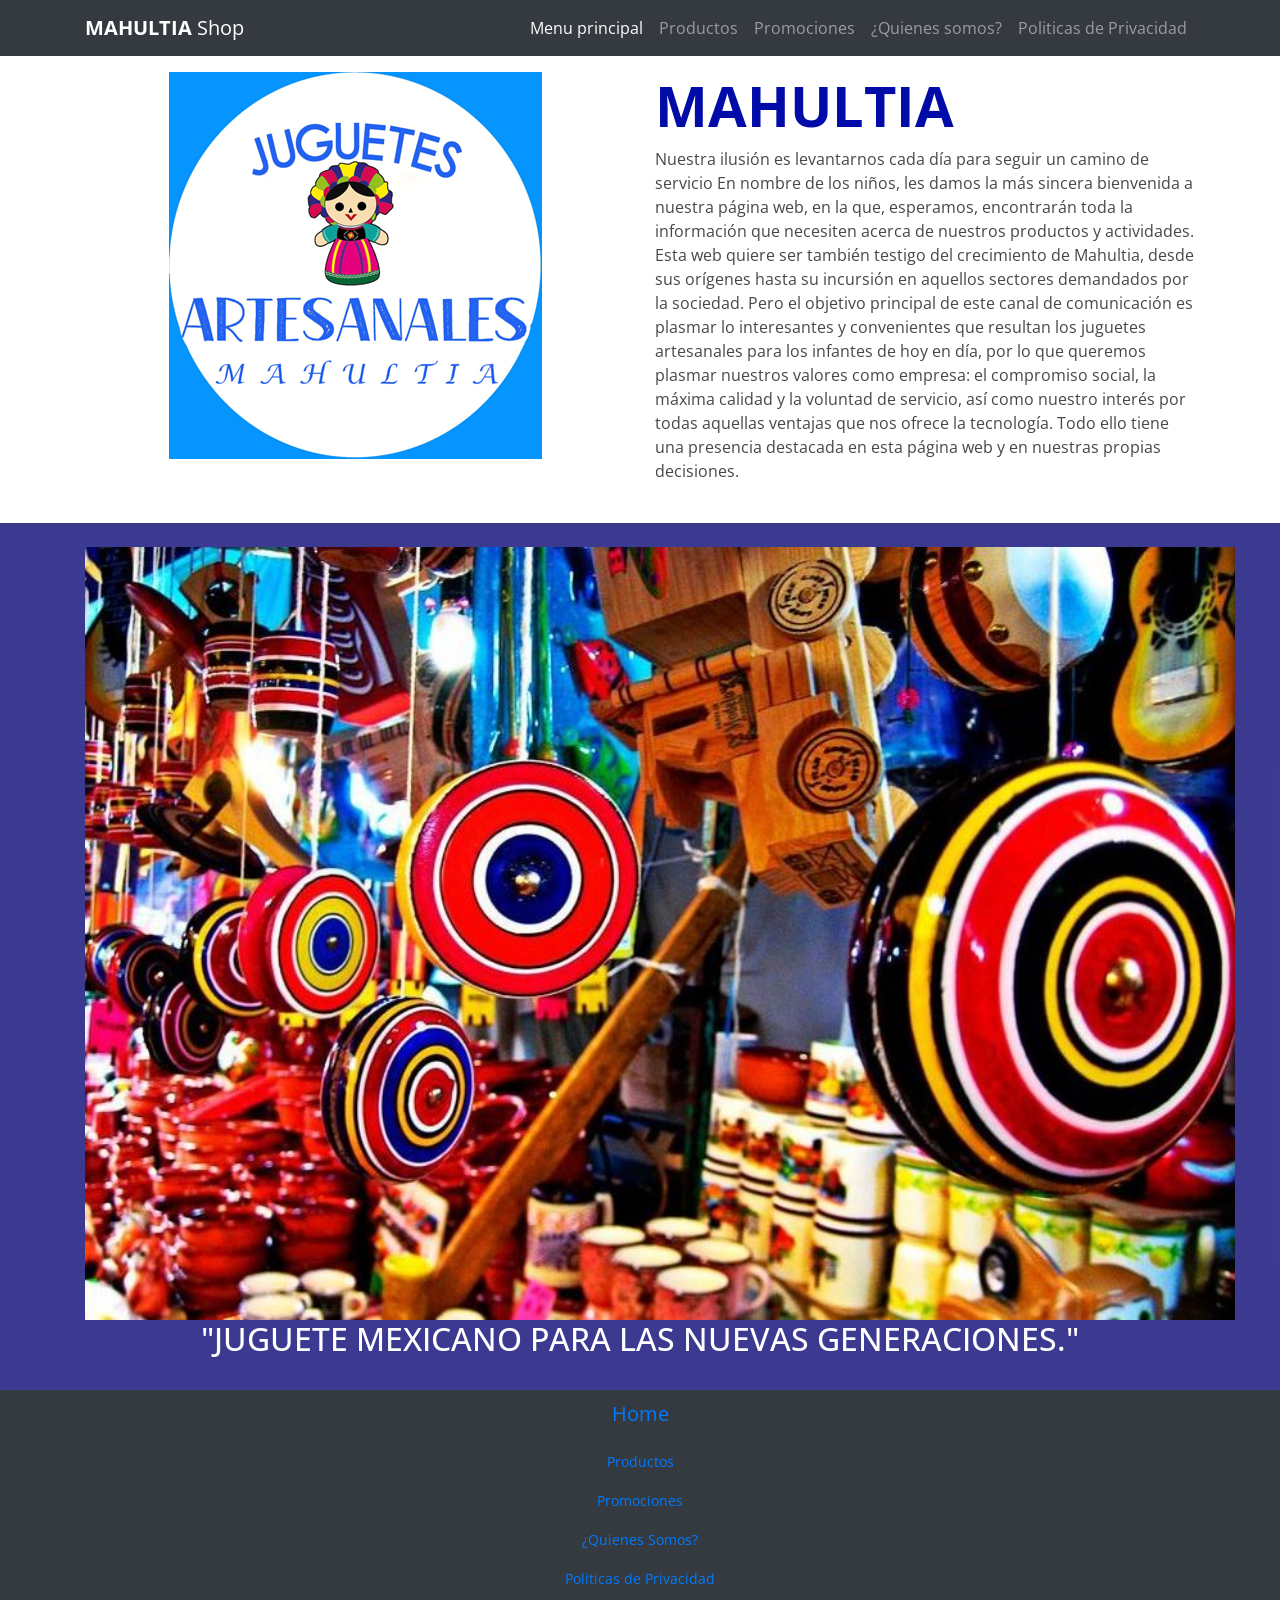
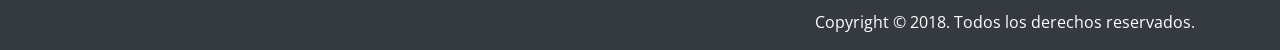
<file: Bienvenida/Index.html>
<!doctype html>
<html lang="es">
<head>  
  <!-- Required meta tags -->
  <meta charset="utf-8">
  <meta name="viewport" content="width=device-width, initial-scale=1, shrink-to-fit=no">
  <link rel="icon" type="gif" href="images/magi.gif" >
  <!-- FUENTES DE GOOGLE FONT -->
  <link href="https://fonts.googleapis.com/css?family=Open+Sans:400,400i,700,700i" rel="stylesheet">
  <!-- ARCHIVOS CSS BOOTSTRAP 4 -->
  <link type="text/css" rel="stylesheet" href="css/bootstrap.min.css">

  <!-- ARCHIVOS CSS PERSONALIZADOS -->
  <link type="text/css" rel="stylesheet" href="css/estilos.css">
  <title>MAHUILTIA</title>
</head>
<body>

  <!-- SECCION NAVEGACIÓN-->
  <nav class="navbar navbar-dark bg-dark navbar-expand-md fixed-top">
    <div class="container">      
      <a href="../Bienvenida/Bienvenida.html" class="navbar-brand">
        <strong>MAHULTIA</strong> Shop
      </a> 

      <button type="button" class="navbar-toggler" data-toggle="collapse"
      data-target="#menu-principal" aria-controls="menu-principal" aria-expanded="false"
      aria-label="Desplegar menú de navegación">
      <span class="navbar-toggler-icon"></span>
    </button>

    <div class="collapse navbar-collapse" id="menu-principal">
      <ul class="navbar-nav ml-auto">
        <li class="nav-item"><a href="../Bienvenida/Bienvenida.html" class="nav-link active">Menu principal</a></li>
        <li class="nav-item"><a href="../Productos/productos.html" class="nav-link">Productos</a></li>
        <li class="nav-item"><a href="../promociones/promociones.html" class="nav-link">Promociones</a></li>
        <li class="nav-item"><a href="../QuienesSomos/QuienesSomos.html" class="nav-link">¿Quienes somos?</a></li>
        <li class="nav-item"><a href="../politica de privacidad/privacidad.html" class="nav-link">Politicas de Privacidad</a></li>
      </ul>
    </div>
  </div>
</nav>

<!-- SECCION QUIEN SOY -->
<section class="quien-soy py-4 mt-5">
  <div class="container">
    <div class="row">
      <div class="col-12 col-md-6 text-center">
        <img src="images/MAHULTIA.png" alt="Soy el  desarrolador"
        class="img-fluid mb-4 mb-md-0">
      </div>
      <div class="col-12 col-md-6 text-center text-md-left align-self-md-center ">
        <h1 class="display-4 font-weight-bold text-primary">MAHULTIA</h1> 
        <p> Nuestra ilusión es levantarnos cada día para seguir un camino de servicio

          En nombre de los niños, les damos la más sincera bienvenida a nuestra página web, en la que, esperamos, encontrarán toda la información que necesiten acerca de nuestros productos y actividades.
          
          Esta web quiere ser también testigo del crecimiento de Mahultia, desde sus orígenes hasta su incursión en aquellos sectores demandados por la sociedad.
          
          Pero el objetivo principal de este canal de comunicación es plasmar lo interesantes y convenientes que resultan los juguetes artesanales para los infantes de hoy en día, por lo que queremos plasmar nuestros valores como empresa: el compromiso social, la máxima calidad y la voluntad de servicio, así como nuestro interés por todas aquellas ventajas que nos ofrece la tecnología. Todo ello tiene una presencia destacada en esta página web y en nuestras propias decisiones.
            </p> 
        
      </div>
    </div>
  </div>
</section>


<!-- SECCION FILOSOFIA  -->
<section class="filosofia py-4 bg-primary text-center text-white">

  <div class="container">
    <div class="row">
      <div class="col-12">
        <img src="images/jugueteartesanal.jpg" width="1150" height="auto" >
        <p class="h2">"JUGUETE MEXICANO PARA LAS NUEVAS GENERACIONES."</p>
        
      </div>
    </div>
  </div>
</section>

<!-- SECCION PIE DE PÁGINA -->
<footer class="pie-de-pagina text-center text-md-right bg-dark text-white">
  <div class="container">
    
    <a href="../Bienvenida/Bienvenida.html" class="btn btn-lg btn-block btn-Home btn-lg">Home</a>  
        <a href="../Productos/productos.html" class="btn btn-sm btn-block btn-Productos btn-lg">Productos</a>
        <a href="../promociones/promociones.html" class="btn btn-sm btn-block btn-Promociones btn-lg">Promociones</a>
        <a href="../QuienesSomos/QuienesSomos.html" class="btn btn-sm btn-block btn-¿Quienes Somos? btn-lg">¿Quienes Somos?</a>
        <a href="../politica de privacidad/privacidad.html" class="btn btn-sm btn-block btn-Creditos btn-lg">Politicas de Privacidad</a>
        <p class="m-0 py-3">Copyright © 2018. Todos los derechos reservados. </p>
  </div>
</footer>




































































<!-- ARCHIVOS BOOTSTRAP JAVASCRIPT -->
<script src="js/jquery-3.3.1.min.js"></script>
<script src="js/popper.min.js"></script>
<script src="js/bootstrap.min.js"></script>
</body>
</html>
</file>
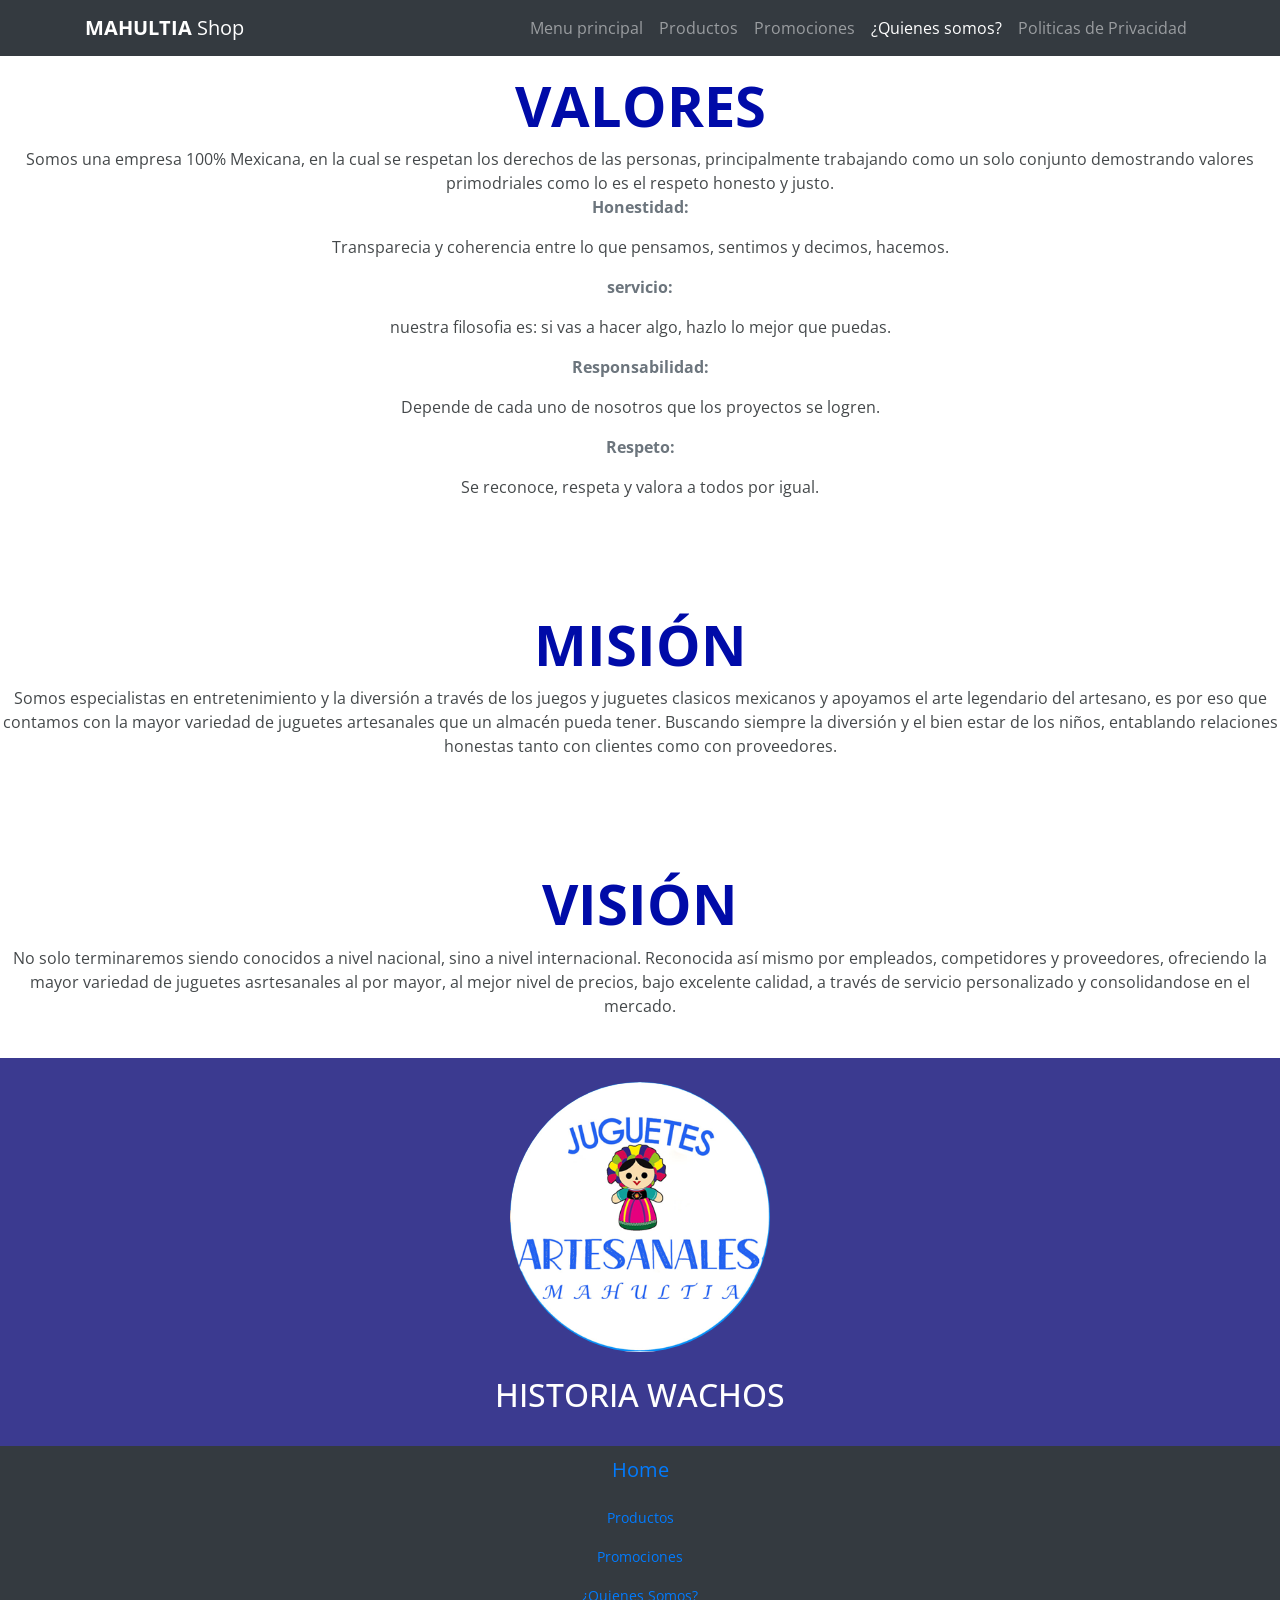
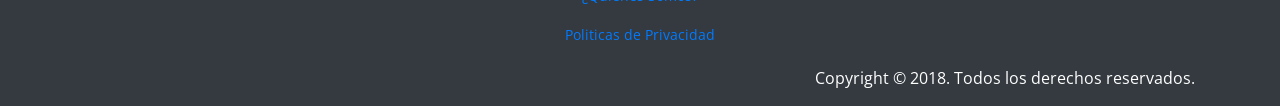
<file: Conocenos/Historia.html>
<!doctype html>
<html lang="es">
<head>  
  <!-- Required meta tags -->
  <meta charset="utf-8">
  <meta name="viewport" content="width=device-width, initial-scale=1, shrink-to-fit=no">
  <link rel="icon" type="gif" href="../Bienvenida/images/magi.gif">
  <!-- FUENTES DE GOOGLE FONT -->
  <link href="https://fonts.googleapis.com/css?family=Open+Sans:400,400i,700,700i" rel="stylesheet">
  <!-- ARCHIVOS CSS BOOTSTRAP 4 -->
  <link type="text/css" rel="stylesheet" href="css/bootstrap.min.css">

  <!-- ARCHIVOS CSS PERSONALIZADOS -->
  <link type="text/css" rel="stylesheet" href="css/estilos.css">
  <title>CONOCENOS</title>
</head>
<body>

  <!-- SECCION NAVEGACIÓN-->
  <nav class="navbar navbar-dark bg-dark navbar-expand-md fixed-top">
    <div class="container">      
      <a href="../Bienvenida/Bienvenida.html" class="navbar-brand">
        <strong>MAHULTIA</strong> Shop
      </a> 

      <button type="button" class="navbar-toggler" data-toggle="collapse"
      data-target="#menu-principal" aria-controls="menu-principal" aria-expanded="false"
      aria-label="Desplegar menú de navegación">
      <span class="navbar-toggler-icon"></span>
    </button>

    <div class="collapse navbar-collapse" id="menu-principal">
      <ul class="navbar-nav ml-auto">
        <li class="nav-item"><a href="../Bienvenida/Bienvenida.html" class="nav-link">Menu principal</a></li>
        <li class="nav-item"><a href="../Productos/productos.html" class="nav-link">Productos</a></li>
        <li class="nav-item"><a href="../promociones/promociones.html" class="nav-link">Promociones</a></li>
        <li class="nav-item"><a href="../QuienesSomos/QuienesSomos.html" class="nav-link active">¿Quienes somos?</a></li>
        <li class="nav-item"><a href="../politica de privacidad/privacidad.html" class="nav-link">Politicas de Privacidad</a></li>
      </ul>
    </div>
  </div>
</nav>

<!-- SECCION VALORES-->
<section class="quien-soy py-4 mt-5">
  
      <div class="text-center text-md-center align-self-md-center ">
        <h1 class="display-4 font-weight-bold text-primary">VALORES</h1> 
        <a align="center">Somos una empresa 100% Mexicana, en la cual se respetan los derechos de las personas, principalmente trabajando como un solo conjunto demostrando valores primodriales como lo es el respeto honesto y justo.</a>
        <a> </a>
        <p class="display-6 font-weight-bold text-secondary">Honestidad:</p> 
        <p>Transparecia y coherencia entre lo que pensamos, sentimos y decimos, hacemos.</p> 
        <p class="display-6 font-weight-bold text-secondary">servicio:</p> 
        <p>nuestra filosofia es: si vas a hacer algo, hazlo lo mejor que puedas.</p> 
        <p class="display-6 font-weight-bold text-secondary">Responsabilidad:</p> 
        <p>Depende de cada uno de nosotros que los proyectos se logren.</p> 
        <p class="display-6 font-weight-bold text-secondary">Respeto:</p> 
        <p>Se reconoce, respeta y valora a todos por igual.</p> 

      </div>
    
</section>


<!-- SECCION MISION  -->
<section class="quien-soy py-4 mt-5">
  
  <div class="text-center text-md-center align-self-md-center ">
    <h1 class="display-4 font-weight-bold text-primary">MISIÓN</h1> 
    <p>Somos especialistas en entretenimiento y la diversión a través de los juegos y juguetes clasicos mexicanos y apoyamos el arte legendario del artesano, es por eso que contamos con la mayor variedad de juguetes artesanales que un almacén pueda tener. Buscando siempre la diversión y el bien estar de los niños, entablando relaciones honestas tanto con clientes como con proveedores. </p> 

  </div>

</section>

<!-- SECCION VISIÓN  -->
<section class="quien-soy py-4 mt-5">
  
  <div class="text-center text-md-center align-self-md-center ">
    <h1 class="display-4 font-weight-bold text-primary">VISIÓN</h1> 
    <p>No solo terminaremos siendo conocidos a nivel nacional, sino a nivel internacional. Reconocida así mismo por empleados, competidores y proveedores, ofreciendo la mayor variedad de juguetes asrtesanales al por mayor, al mejor nivel de precios, bajo excelente calidad, a través de servicio personalizado y consolidandose en el mercado.
    </p> 
    <a> </a>
    <a> </a>
    <a> </a>
  </div>
</section>




<!-- SECCION HISTORIA-->

<section class="filosofia py-4 bg-primary text-center text-white">

  <div class="container">
    <div class="row">
      <div class="col-12">
        <img src="images/MAHULTIA.png" width="260" height="auto" alt="Avatar el que salia en el canal 5 xdxd" class="img-fluid rounded-circle mb-4">
        <p class="h2">HISTORIA WACHOS</p>
        
      </div>
    </div>
  </div>
</section>



<!-- SECCION PIE DE PÁGINA -->
<footer class="pie-de-pagina text-center text-md-right bg-dark text-white">
  <div class="container">
    
    <a href="../Bienvenida/Bienvenida.html" class="btn btn-lg btn-block btn-Home btn-lg">Home</a>  
        <a href="../Productos/productos.html" class="btn btn-sm btn-block btn-Productos btn-lg">Productos</a>
        <a href="../promociones/promociones.html" class="btn btn-sm btn-block btn-Promociones btn-lg">Promociones</a>
        <a href="../QuienesSomos/QuienesSomos.html" class="btn btn-sm btn-block btn-¿Quienes Somos? btn-lg">¿Quienes Somos?</a>
        <a href="../politica de privacidad/privacidad.html" class="btn btn-sm btn-block btn-Creditos btn-lg">Politicas de Privacidad</a>
        <p class="m-0 py-3">Copyright © 2018. Todos los derechos reservados. </p>
  </div>
</footer>


<!-- ARCHIVOS BOOTSTRAP JAVASCRIPT -->
<script src="js/jquery-3.3.1.min.js"></script>
<script src="js/popper.min.js"></script>
<script src="js/bootstrap.min.js"></script>
</body>
</html>
</file>
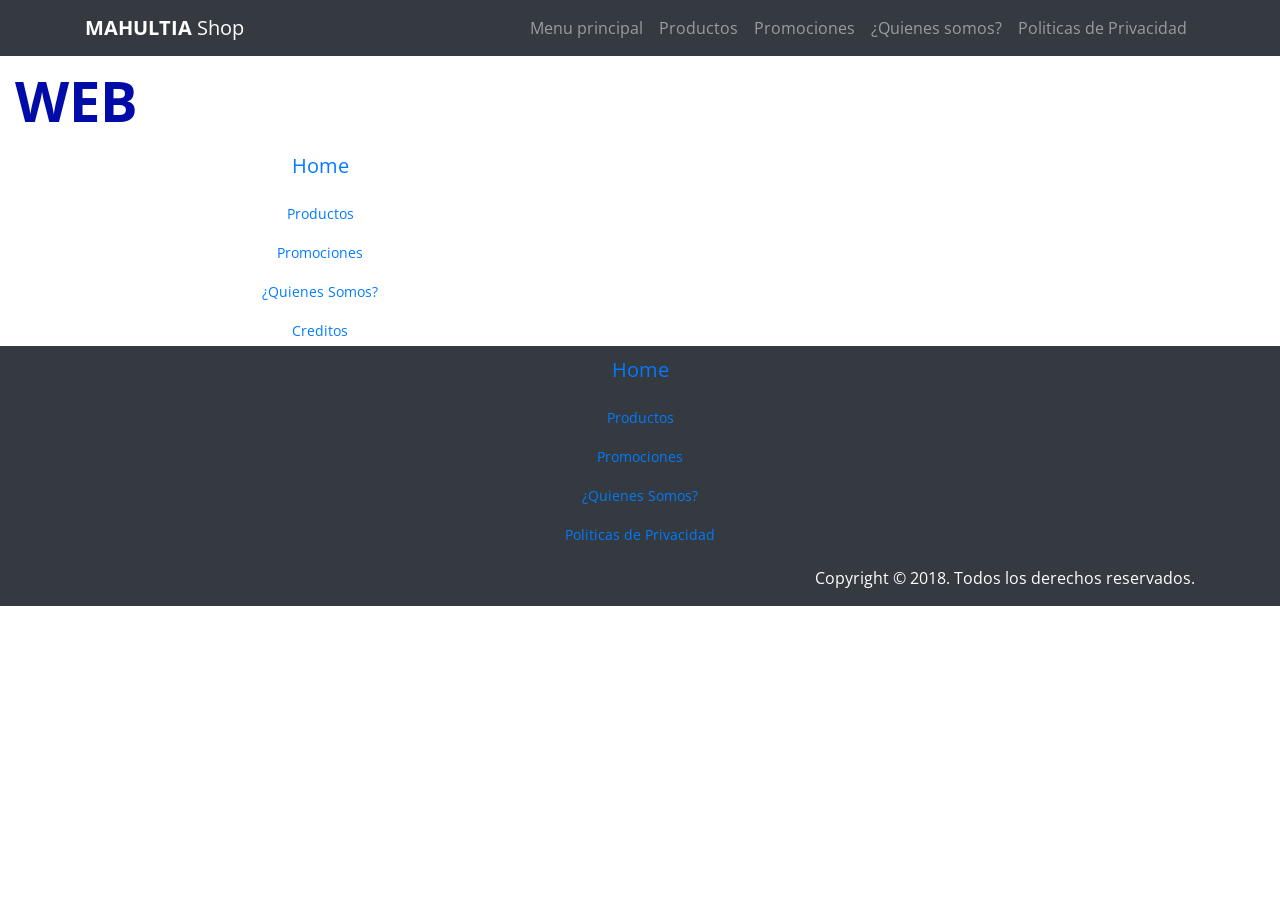
<file: MapaSitio/MapaSitio.html>
<!doctype html>
<html lang="es">
<head>  
  <!-- Required meta tags -->
  <meta charset="utf-8">
  <meta name="viewport" content="width=device-width, initial-scale=1, shrink-to-fit=no">
  <link rel="icon" type="gif" href="../Bienvenida/images/magi.gif">
  <!-- FUENTES DE GOOGLE FONT -->
  <link href="https://fonts.googleapis.com/css?family=Open+Sans:400,400i,700,700i" rel="stylesheet">
  <!-- ARCHIVOS CSS BOOTSTRAP 4 -->
  <link type="text/css" rel="stylesheet" href="css/bootstrap.min.css">

  <!-- ARCHIVOS CSS PERSONALIZADOS -->
  <link type="text/css" rel="stylesheet" href="css/estilos.css">
  <title>MAHULTIA</title>
</head>
<body>

  <!-- SECCION NAVEGACIÓN-->
  <nav class="navbar navbar-dark bg-dark navbar-expand-md fixed-top">
    <div class="container">      
      <a href="../Bienvenida/Bienvenida.html" class="navbar-brand">
        <strong>MAHULTIA</strong> Shop
      </a> 

      <button type="button" class="navbar-toggler" data-toggle="collapse"
      data-target="#menu-principal" aria-controls="menu-principal" aria-expanded="false"
      aria-label="Desplegar menú de navegación">
      <span class="navbar-toggler-icon"></span>
    </button>

    <div class="collapse navbar-collapse" id="menu-principal">
      <ul class="navbar-nav ml-auto">
        <li class="nav-item"><a href="../Bienvenida/Bienvenida.html" class="nav-link">Menu principal</a></li>
        <li class="nav-item"><a href="../Productos/productos.html" class="nav-link">Productos</a></li>
        <li class="nav-item"><a href="../promociones/promociones.html" class="nav-link">Promociones</a></li>
        <li class="nav-item"><a href="../QuienesSomos/QuienesSomos.html" class="nav-link">¿Quienes somos?</a></li>
        <li class="nav-item"><a href="../politica de privacidad/privacidad.html" class="nav-link">Politicas de Privacidad</a></li>
      </ul>
    </div>
  </div>
</nav>

<!-- SECCION CONOCENOS-->
<section>
      <div class="col-12 col-md-6 text-center text-md-left align-self-md-center ">
        <h1 class="display-4 font-weight-bold text-primary">SECCIONES DEL SITIO WEB</h1> 
        
        <a href="#" class="btn btn-lg btn-block btn-Home btn-lg">Home</a>  
        <a href="#" class="btn btn-sm btn-block btn-Productos btn-lg">Productos</a>
        <a href="#" class="btn btn-sm btn-block btn-Promociones btn-lg">Promociones</a>
        <a href="#" class="btn btn-sm btn-block btn-¿Quienes Somos? btn-lg">¿Quienes Somos?</a>
        <a href="#" class="btn btn-sm btn-block btn-Creditos btn-lg">Creditos</a>           
      </div>
</section>

<!-- SECCION PIE DE PÁGINA -->
<footer class="pie-de-pagina text-center text-md-right bg-dark text-white">
  <div class="container">
    
    <a href="../Bienvenida/Bienvenida.html" class="btn btn-lg btn-block btn-Home btn-lg">Home</a>  
        <a href="../Productos/productos.html" class="btn btn-sm btn-block btn-Productos btn-lg">Productos</a>
        <a href="../promociones/promociones.html" class="btn btn-sm btn-block btn-Promociones btn-lg">Promociones</a>
        <a href="../QuienesSomos/QuienesSomos.html" class="btn btn-sm btn-block btn-¿Quienes Somos? btn-lg">¿Quienes Somos?</a>
        <a href="../politica de privacidad/privacidad.html" class="btn btn-sm btn-block btn-Creditos btn-lg">Politicas de Privacidad</a>
        <p class="m-0 py-3">Copyright © 2018. Todos los derechos reservados. </p>
  </div>
</footer>



<!-- ARCHIVOS BOOTSTRAP JAVASCRIPT -->
<script src="js/jquery-3.3.1.min.js"></script>
<script src="js/popper.min.js"></script>
<script src="js/bootstrap.min.js"></script>
</body>
</html>
</file>
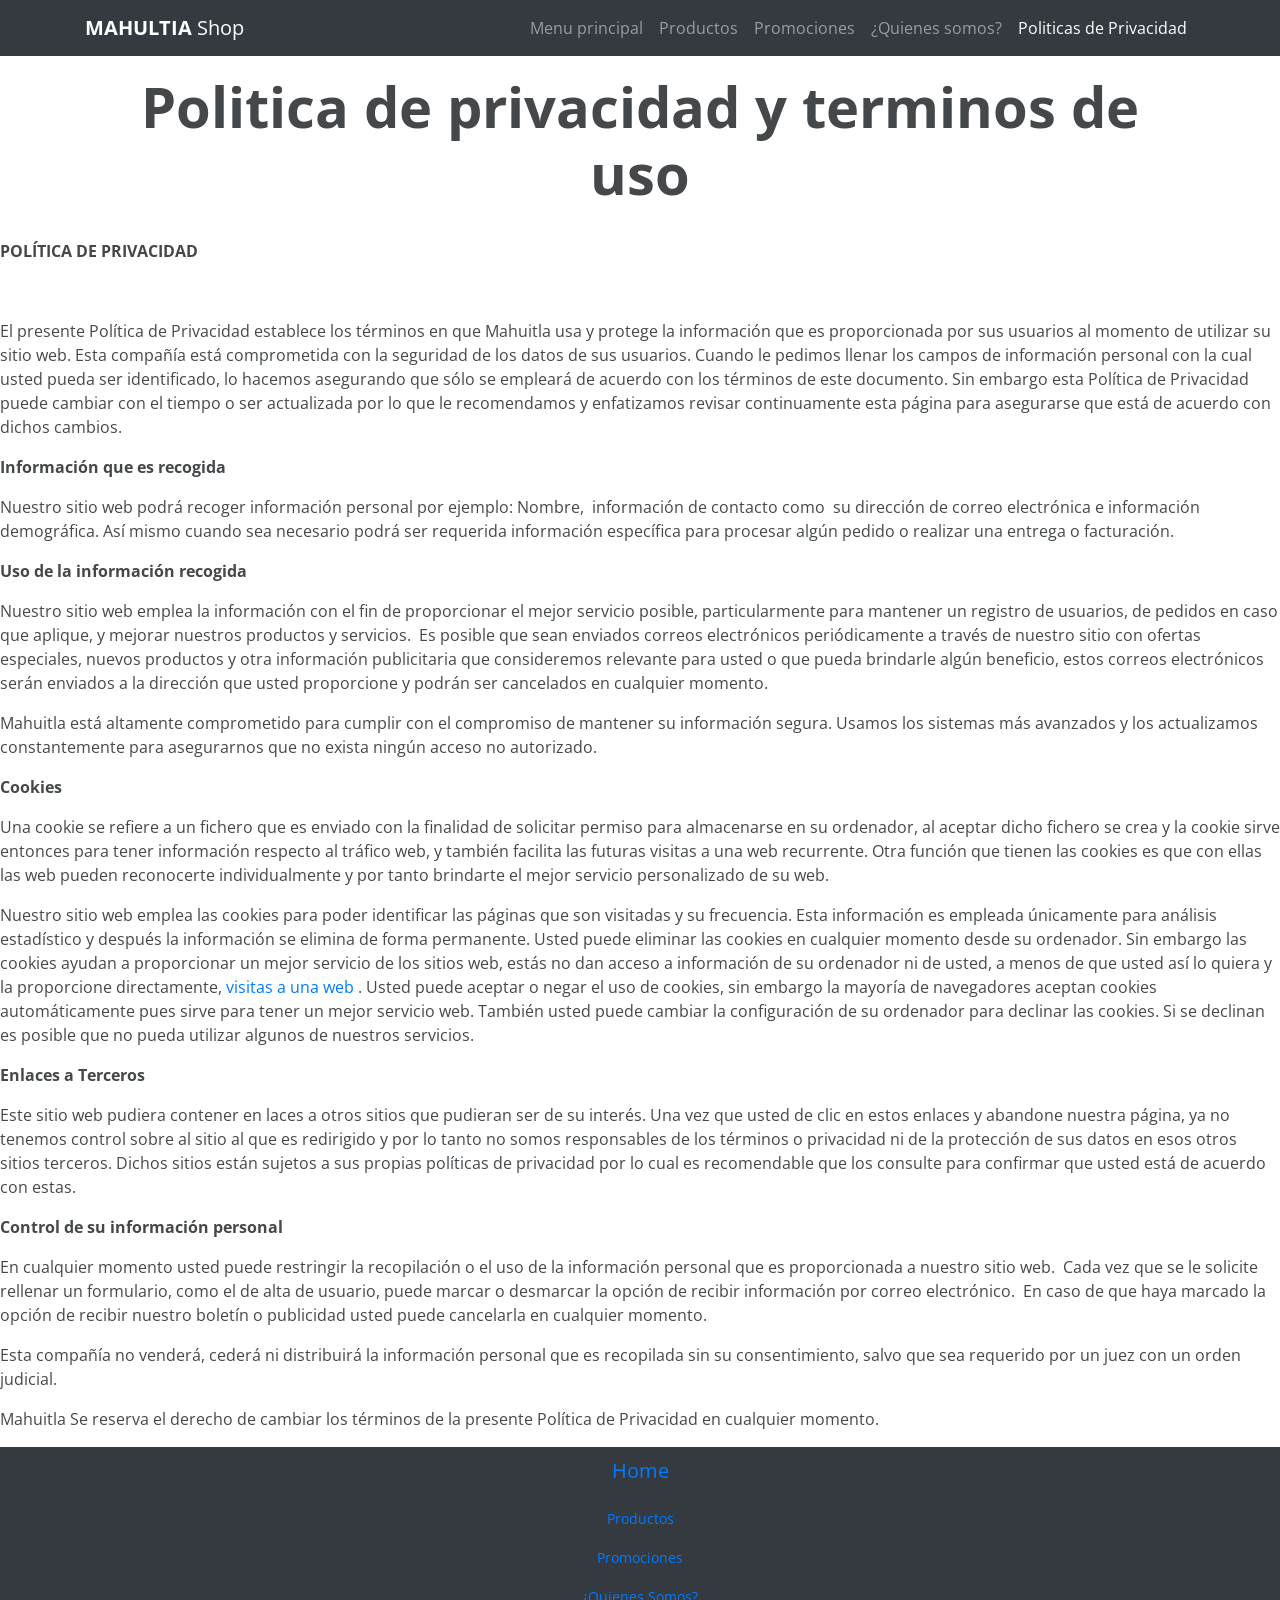
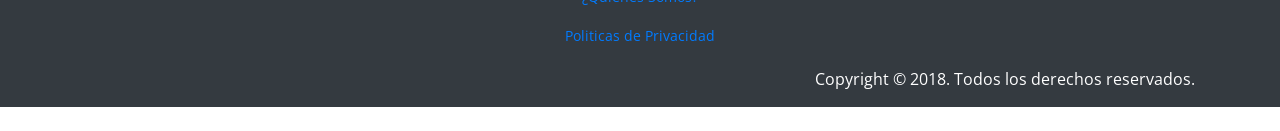
<file: politica de privacidad/privacidad.html>
<!doctype html>
<html lang="es">
<head>  
  <!-- Required meta tags -->
  <meta charset="utf-8">
  <meta name="viewport" content="width=device-width, initial-scale=1, shrink-to-fit=no">
  <link rel="icon" type="gif" href="../Bienvenida/images/magi.gif">
  <!-- FUENTES DE GOOGLE FONT -->
  <link href="https://fonts.googleapis.com/css?family=Open+Sans:400,400i,700,700i" rel="stylesheet">
  <!-- ARCHIVOS CSS BOOTSTRAP 4 -->
  <link type="text/css" rel="stylesheet" href="css/bootstrap.min.css">

  <!-- ARCHIVOS CSS PERSONALIZADOS -->
  <link type="text/css" rel="stylesheet" href="css/estilos.css">
  <title>POLITICAS DE PRIVACIDAD</title>
</head>
<body>

  <!-- SECCION NAVEGACIÓN-->
  <nav class="navbar navbar-dark bg-dark navbar-expand-md fixed-top">
    <div class="container">      
      <a href="../Bienvenida/Bienvenida.html" class="navbar-brand">
        <strong>MAHULTIA</strong> Shop
      </a> 

      <button type="button" class="navbar-toggler" data-toggle="collapse"
      data-target="#menu-principal" aria-controls="menu-principal" aria-expanded="false"
      aria-label="Desplegar menú de navegación">
      <span class="navbar-toggler-icon"></span>
    </button>

    <div class="collapse navbar-collapse" id="menu-principal">
      <ul class="navbar-nav ml-auto">
        <li class="nav-item"><a href="../Bienvenida/Bienvenida.html" class="nav-link">Menu principal</a></li>
        <li class="nav-item"><a href="../Productos/productos.html" class="nav-link">Productos</a></li>
        <li class="nav-item"><a href="../promociones/promociones.html" class="nav-link">Promociones</a></li>
        <li class="nav-item"><a href="../QuienesSomos/QuienesSomos.html" class="nav-link">¿Quienes somos?</a></li>
        <li class="nav-item"><a href="../politica de privacidad/privacidad.html" class="nav-link active">Politicas de Privacidad</a></li>
      </ul>
    </div>
  </div>
</nav>

<!-- SECCION QUIEN SOY -->



<!-- SECCION FILOSOFIA  -->
<section class="filosofia py-4 bg-primary text-center text-white">

  <div class="container">
    <div class="row">
      <div class="col-12">
      </div>
    </div>
  </div>
</section>

<!-- SECCION PROYECTOS -->
<section class="proyectos py-4">
  <div class="container">
    <h1 class="display-4 font-weight-bold text-center pb-4">Politica de privacidad y terminos de uso</h1>
    </div>
    <p><strong>POLÍTICA DE PRIVACIDAD</strong></p><p>&nbsp;</p><p>El presente Política de Privacidad establece los términos en que Mahuitla usa y protege la información que es proporcionada por sus usuarios al momento de utilizar su sitio web. Esta compañía está comprometida con la seguridad de los datos de sus usuarios. Cuando le pedimos llenar los campos de información personal con la cual usted pueda ser identificado, lo hacemos asegurando que sólo se empleará de acuerdo con los términos de este documento. Sin embargo esta Política de Privacidad puede cambiar con el tiempo o ser actualizada por lo que le recomendamos y enfatizamos revisar continuamente esta página para asegurarse que está de acuerdo con dichos cambios.</p><p><strong>Información que es recogida</strong></p><p>Nuestro sitio web podrá recoger información personal por ejemplo: Nombre,&nbsp; información de contacto como&nbsp; su dirección de correo electrónica e información demográfica. Así mismo cuando sea necesario podrá ser requerida información específica para procesar algún pedido o realizar una entrega o facturación.</p><p><strong>Uso de la información recogida</strong></p><p>Nuestro sitio web emplea la información con el fin de proporcionar el mejor servicio posible, particularmente para mantener un registro de usuarios, de pedidos en caso que aplique, y mejorar nuestros productos y servicios. &nbsp;Es posible que sean enviados correos electrónicos periódicamente a través de nuestro sitio con ofertas especiales, nuevos productos y otra información publicitaria que consideremos relevante para usted o que pueda brindarle algún beneficio, estos correos electrónicos serán enviados a la dirección que usted proporcione y podrán ser cancelados en cualquier momento.</p><p>Mahuitla está altamente comprometido para cumplir con el compromiso de mantener su información segura. Usamos los sistemas más avanzados y los actualizamos constantemente para asegurarnos que no exista ningún acceso no autorizado.</p><p><strong>Cookies</strong></p><p>Una cookie se refiere a un fichero que es enviado con la finalidad de solicitar permiso para almacenarse en su ordenador, al aceptar dicho fichero se crea y la cookie sirve entonces para tener información respecto al tráfico web, y también facilita las futuras visitas a una web recurrente. Otra función que tienen las cookies es que con ellas las web pueden reconocerte individualmente y por tanto brindarte el mejor servicio personalizado de su web.</p><p>Nuestro sitio web emplea las cookies para poder identificar las páginas que son visitadas y su frecuencia. Esta información es empleada únicamente para análisis estadístico y después la información se elimina de forma permanente. Usted puede eliminar las cookies en cualquier momento desde su ordenador. Sin embargo las cookies ayudan a proporcionar un mejor servicio de los sitios web, estás no dan acceso a información de su ordenador ni de usted, a menos de que usted así lo quiera y la proporcione directamente, <a href="https://custommapposter.com/es/" target="_blank">visitas a una web </a>. Usted puede aceptar o negar el uso de cookies, sin embargo la mayoría de navegadores aceptan cookies automáticamente pues sirve para tener un mejor servicio web. También usted puede cambiar la configuración de su ordenador para declinar las cookies. Si se declinan es posible que no pueda utilizar algunos de nuestros servicios.</p><p><strong>Enlaces a Terceros</strong></p><p>Este sitio web pudiera contener en laces a otros sitios que pudieran ser de su interés. Una vez que usted de clic en estos enlaces y abandone nuestra página, ya no tenemos control sobre al sitio al que es redirigido y por lo tanto no somos responsables de los términos o privacidad ni de la protección de sus datos en esos otros sitios terceros. Dichos sitios están sujetos a sus propias políticas de privacidad por lo cual es recomendable que los consulte para confirmar que usted está de acuerdo con estas.</p><p><strong>Control de su información personal</strong></p><p>En cualquier momento usted puede restringir la recopilación o el uso de la información personal que es proporcionada a nuestro sitio web.&nbsp; Cada vez que se le solicite rellenar un formulario, como el de alta de usuario, puede marcar o desmarcar la opción de recibir información por correo electrónico. &nbsp;En caso de que haya marcado la opción de recibir nuestro boletín o publicidad usted puede cancelarla en cualquier momento.</p><p>Esta compañía no venderá, cederá ni distribuirá la información personal que es recopilada sin su consentimiento, salvo que sea requerido por un juez con un orden judicial.</p><p>Mahuitla Se reserva el derecho de cambiar los términos de la presente Política de Privacidad en cualquier momento.</p>
       


<!-- SECCION PIE DE PÁGINA -->
<footer class="pie-de-pagina text-center text-md-right bg-dark text-white">
  <div class="container">
    
    <a href="../Bienvenida/Bienvenida.html" class="btn btn-lg btn-block btn-Home btn-lg">Home</a>  
        <a href="../Productos/productos.html" class="btn btn-sm btn-block btn-Productos btn-lg">Productos</a>
        <a href="../promociones/promociones.html" class="btn btn-sm btn-block btn-Promociones btn-lg">Promociones</a>
        <a href="../QuienesSomos/QuienesSomos.html" class="btn btn-sm btn-block btn-¿Quienes Somos? btn-lg">¿Quienes Somos?</a>
        <a href="../politica de privacidad/privacidad.html" class="btn btn-sm btn-block btn-Creditos btn-lg">Politicas de Privacidad</a>
        <p class="m-0 py-3">Copyright © 2018. Todos los derechos reservados. </p>
  </div>
</footer>

<!-- ARCHIVOS BOOTSTRAP JAVASCRIPT -->
<script src="js/jquery-3.3.1.min.js"></script>
<script src="js/popper.min.js"></script>
<script src="js/bootstrap.min.js"></script>
</body>
</html>
</file>
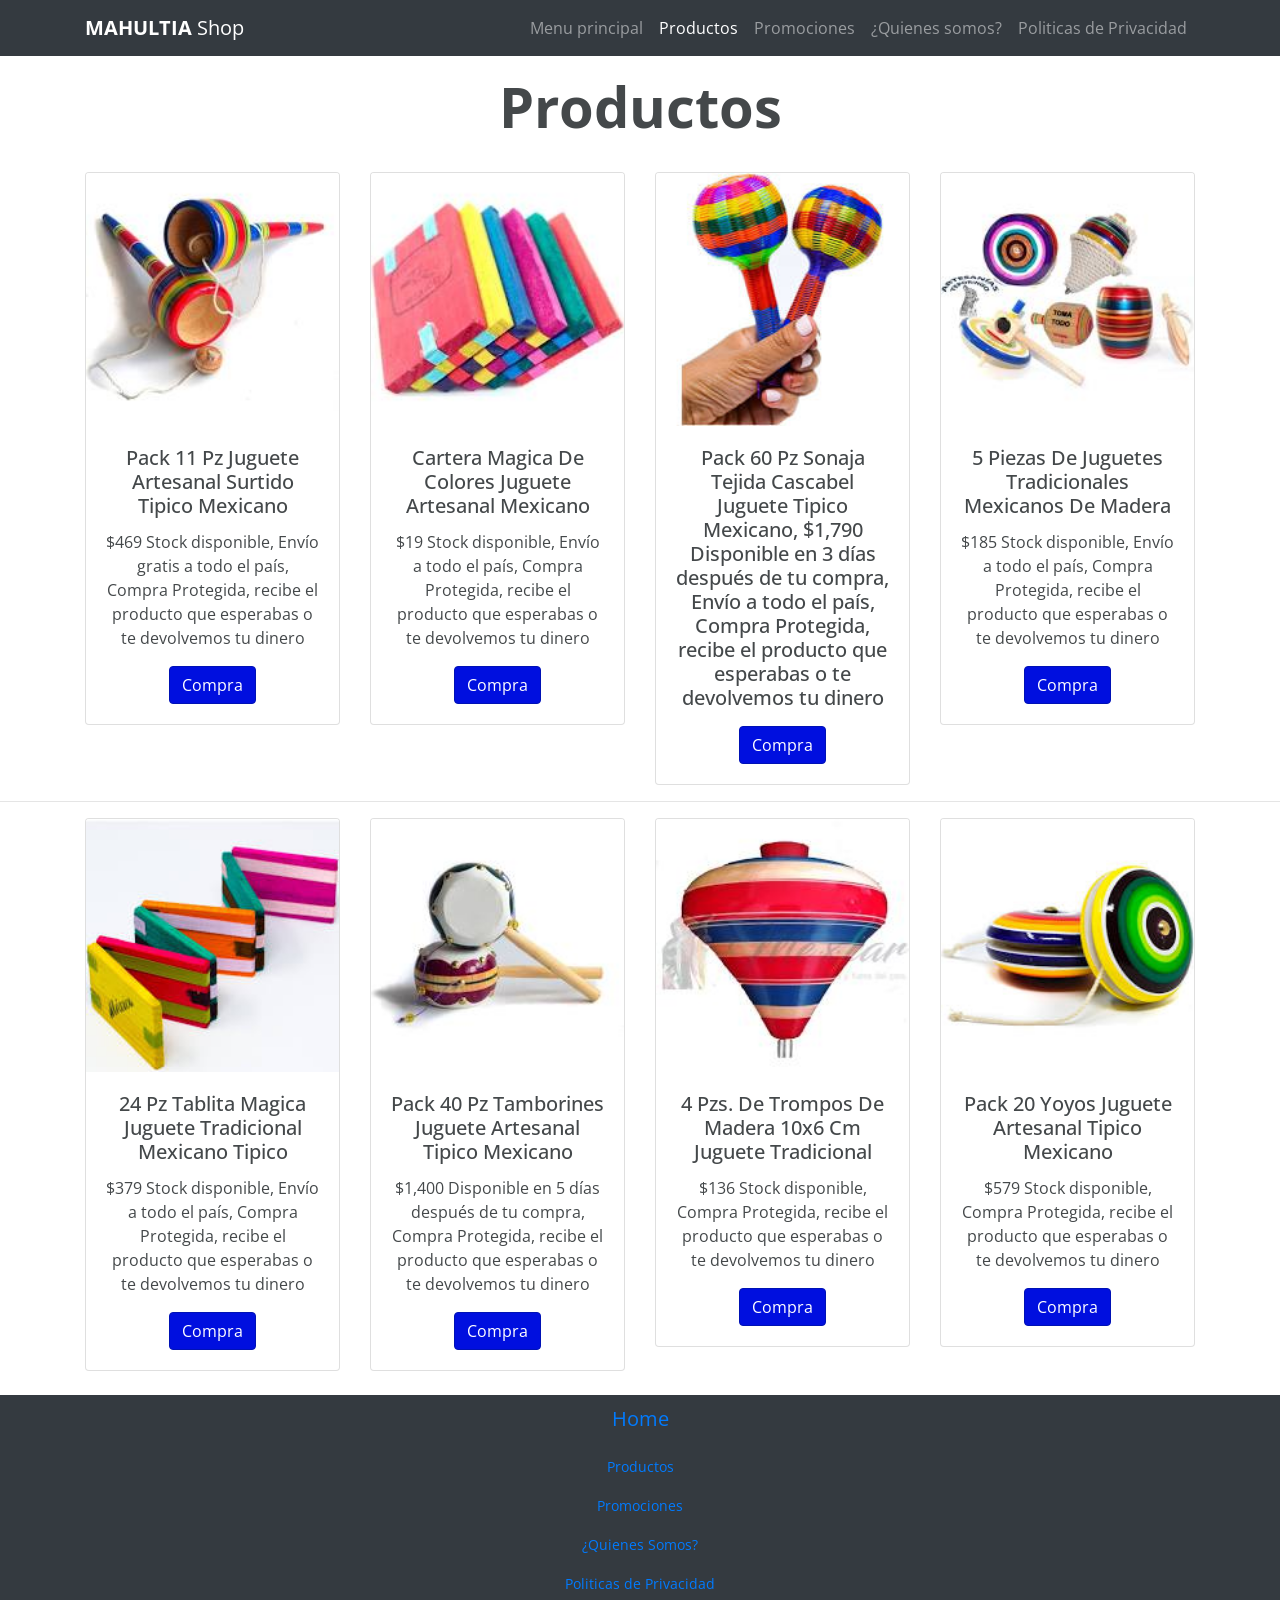
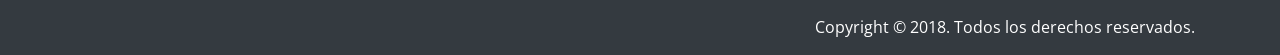
<file: Productos/productos.html>
<!doctype html>
<html lang="es">
<head>  
  <!-- Required meta tags -->
  <meta charset="utf-8">
  <meta name="viewport" content="width=device-width, initial-scale=1, shrink-to-fit=no">
  <link rel="icon" type="gif" href="../Bienvenida/images/magi.gif">
  <!-- FUENTES DE GOOGLE FONT -->
  <link href="https://fonts.googleapis.com/css?family=Open+Sans:400,400i,700,700i" rel="stylesheet">
  <!-- ARCHIVOS CSS BOOTSTRAP 4 -->
  <link type="text/css" rel="stylesheet" href="css/bootstrap.min.css">

  <!-- ARCHIVOS CSS PERSONALIZADOS -->
  <link type="text/css" rel="stylesheet" href="css/estilos.css">
  <title>PRODUCTOS</title>
</head>
<body>

  <!-- SECCION NAVEGACIÓN-->
  <nav class="navbar navbar-dark bg-dark navbar-expand-md fixed-top">
    <div class="container">      
      <a href="../Bienvenida/Bienvenida.html" class="navbar-brand">
        <strong>MAHULTIA</strong> Shop
      </a> 

      <button type="button" class="navbar-toggler" data-toggle="collapse"
      data-target="#menu-principal" aria-controls="menu-principal" aria-expanded="false"
      aria-label="Desplegar menú de navegación">
      <span class="navbar-toggler-icon"></span>
    </button>

    <div class="collapse navbar-collapse" id="menu-principal">
      <ul class="navbar-nav ml-auto">
        <li class="nav-item"><a href="../Bienvenida/Bienvenida.html" class="nav-link">Menu principal</a></li>
        <li class="nav-item"><a href="../Productos/productos.html" class="nav-link active">Productos</a></li>
        <li class="nav-item"><a href="../promociones/promociones.html" class="nav-link">Promociones</a></li>
        <li class="nav-item"><a href="../QuienesSomos/QuienesSomos.html" class="nav-link">¿Quienes somos?</a></li>
        <li class="nav-item"><a href="../politica de privacidad/privacidad.html" class="nav-link">Politicas de Privacidad</a></li>
      </ul>
    </div>
  </div>
</nav>

<!-- SECCION QUIEN SOY -->



<!-- SECCION FILOSOFIA  -->
<section class="filosofia py-4 bg-primary text-center text-white">

  <div class="container">
    <div class="row">
      <div class="col-12">
      </div>
    </div>
  </div>
</section>

<!-- SECCION PROYECTOS -->
<section class="proyectos py-4">
  <div class="container">
    <h1 class="display-4 font-weight-bold text-center pb-4">Productos</h1>
    <div class="row text-md-center">
      <article class="col-12 col-md-6 col-lg-3 mb-3 mb-lg-0">
        <div class="card">
          <img class="card-img-top h-100" src="images/Balero.jpg" alt="Proyecto 1">
          <div class="card-body">
            <h5 class="card-title">Pack 11 Pz Juguete Artesanal Surtido Tipico Mexicano</h5>
            <p class="card-text">
             $469
Stock disponible, Envío gratis a todo el país, Compra Protegida, recibe el producto que esperabas o te devolvemos tu dinero</p>
            <a href="#" class="btn btn-primary">Compra</a>
          </div>
        </div>
      </article>
      <article class="col-12 col-md-6 col-lg-3 mb-3 mb-lg-0">
        <div class="card">
          <img class="card-img-top h-100" src="images/cartera magica.jpg" alt="Proyecto 2">
          <div class="card-body">
            <h5 class="card-title">Cartera Magica De Colores Juguete Artesanal Mexicano</h5>
            <p class="card-text">$19
Stock disponible, Envío a todo el país, Compra Protegida, recibe el producto que esperabas o te devolvemos tu dinero</p>
            <a href="#" class="btn btn-primary">Compra</a>
          </div>
        </div>
      </article>

      <article class="col-12 col-md-6 col-lg-3 mb-3 mb-lg-0">
        <div class="card">
          <img class="card-img-top h-100" src="images/maracas.jpg" alt="Proyecto 3">
          <div class="card-body">
            <h5 class="card-title">Pack 60 Pz Sonaja Tejida Cascabel Juguete Tipico Mexicano, $1,790
Disponible en 3 días después de tu compra, Envío a todo el país, Compra Protegida, recibe el producto que esperabas o te devolvemos tu dinero</h5>
            <p class="card-text"></p>
            <a href="#" class="btn btn-primary">Compra</a>
          </div>
        </div>
      </article>
      <article class="col-12 col-md-6 col-lg-3   mb-3 mb-lg-0">
        <div class="card">
          <img class="card-img-top h-100" src="images/Piezas de juguetes.jpg" alt="Proyecto 4">
          <div class="card-body">
            <h5 class="card-title">5 Piezas De Juguetes Tradicionales Mexicanos De Madera</h5>
            <p class="card-text">$185
Stock disponible, Envío a todo el país, Compra Protegida, recibe el producto que esperabas o te devolvemos tu dinero</p>
            <a href="#" class="btn btn-primary">Compra</a>
          </div>
        </div>
      </article>
    </div>
  </div>
  <hr>
  <div class="container">
    <div class="row text-md-center">
      <article class="col-12 col-md-6 col-lg-3 mb-3 mb-lg-0">
        <div class="card">
          <img class="card-img-top h-100" src="images/Tablita magica.jpg" alt="Proyecto 1">
          <div class="card-body">
            <h5 class="card-title">24 Pz Tablita Magica Juguete Tradicional Mexicano Tipico</h5>
            <p class="card-text">$379
Stock disponible, Envío a todo el país, Compra Protegida, recibe el producto que esperabas o te devolvemos tu dinero</p>
            <a href="#" class="btn btn-primary">Compra</a>
          </div>
        </div>
      </article>
      <article class="col-12 col-md-6 col-lg-3 mb-3 mb-lg-0">
        <div class="card">
          <img class="card-img-top h-100" src="images/tamborines.jpg" alt="Proyecto 2">
          <div class="card-body">
            <h5 class="card-title">Pack 40 Pz Tamborines Juguete Artesanal Tipico Mexicano</h5>
            <p class="card-text">$1,400
Disponible en 5 días después de tu compra, Compra Protegida, recibe el producto que esperabas o te devolvemos tu dinero</p>
            <a href="#" class="btn btn-primary">Compra</a>
          </div>
        </div>
      </article>

      <article class="col-12 col-md-6 col-lg-3 mb-3 mb-lg-0">
        <div class="card">
          <img class="card-img-top h-100" src="images/Trompos.jpg" alt="Proyecto 3">
          <div class="card-body">
            <h5 class="card-title">4 Pzs. De Trompos De Madera 10x6 Cm Juguete Tradicional</h5>
            <p class="card-text">$136
Stock disponible, Compra Protegida, recibe el producto que esperabas o te devolvemos tu dinero</p>
            <a href="#" class="btn btn-primary">Compra</a>
          </div>
        </div>
      </article>
      <article class="col-12 col-md-6 col-lg-3   mb-3 mb-lg-0">
        <div class="card">
          <img class="card-img-top h-100" src="images/yoyos.jpg" alt="Proyecto 4">
          <div class="card-body">
            <h5 class="card-title">Pack 20 Yoyos Juguete Artesanal Tipico Mexicano</h5>
            <p class="card-text">$579
Stock disponible, Compra Protegida, recibe el producto que esperabas o te devolvemos tu dinero</p>
            <a href="#" class="btn btn-primary">Compra</a>
          </div>
        </div>
      </article>
    </div>
  </div>
</section>


<!-- SECCION PIE DE PÁGINA -->
<footer class="pie-de-pagina text-center text-md-right bg-dark text-white">
  <div class="container">
    
    <a href="../Bienvenida/Bienvenida.html" class="btn btn-lg btn-block btn-Home btn-lg">Home</a>  
        <a href="../Productos/productos.html" class="btn btn-sm btn-block btn-Productos btn-lg">Productos</a>
        <a href="../promociones/promociones.html" class="btn btn-sm btn-block btn-Promociones btn-lg">Promociones</a>
        <a href="../QuienesSomos/QuienesSomos.html" class="btn btn-sm btn-block btn-¿Quienes Somos? btn-lg">¿Quienes Somos?</a>
        <a href="../politica de privacidad/privacidad.html" class="btn btn-sm btn-block btn-Creditos btn-lg">Politicas de Privacidad</a>
        <p class="m-0 py-3">Copyright © 2018. Todos los derechos reservados. </p>
  </div>
</footer>




































































<!-- ARCHIVOS BOOTSTRAP JAVASCRIPT -->
<script src="js/jquery-3.3.1.min.js"></script>
<script src="js/popper.min.js"></script>
<script src="js/bootstrap.min.js"></script>
</body>
</html>
</file>
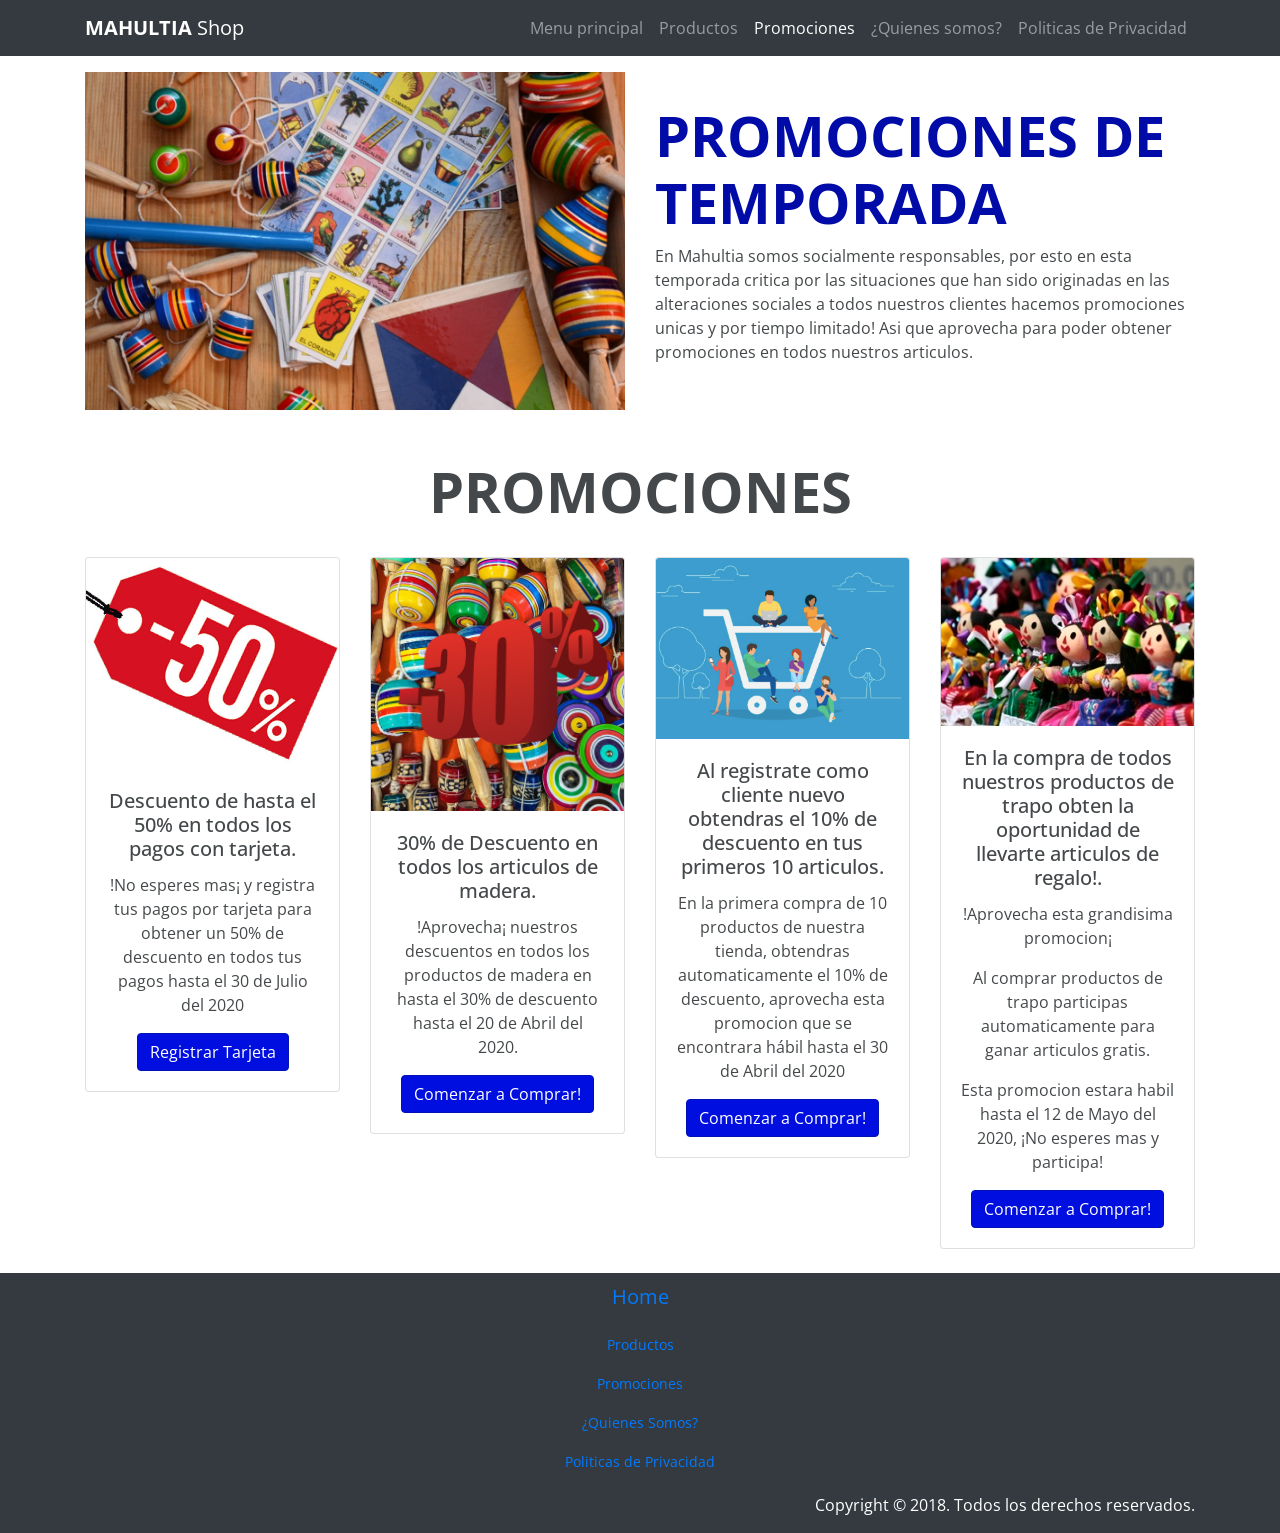
<file: promociones/promociones.html>
<!doctype html>
<html lang="es">
<head>  
  <!-- Required meta tags -->
  <meta charset="utf-8">
  <meta name="viewport" content="width=device-width, initial-scale=1, shrink-to-fit=no">
  <link rel="icon" type="gif" href="../Bienvenida/images/magi.gif">
  <!-- FUENTES DE GOOGLE FONT -->
  <link href="https://fonts.googleapis.com/css?family=Open+Sans:400,400i,700,700i" rel="stylesheet">
  <!-- ARCHIVOS CSS BOOTSTRAP 4 -->
  <link type="text/css" rel="stylesheet" href="css/bootstrap.min.css">

  <!-- ARCHIVOS CSS PERSONALIZADOS -->
  <link type="text/css" rel="stylesheet" href="css/estilos.css">
  <title>PROMOCIONES</title>
</head>
<body>

  <!-- SECCION NAVEGACIÓN-->
  <nav class="navbar navbar-dark bg-dark navbar-expand-md fixed-top">
    <div class="container">      
      <a href="../Bienvenida/Bienvenida.html" class="navbar-brand">
        <strong>MAHULTIA</strong> Shop
      </a> 

      <button type="button" class="navbar-toggler" data-toggle="collapse"
      data-target="#menu-principal" aria-controls="menu-principal" aria-expanded="false"
      aria-label="Desplegar menú de navegación">
      <span class="navbar-toggler-icon"></span>
    </button>

    <div class="collapse navbar-collapse" id="menu-principal">
      <ul class="navbar-nav ml-auto">
        <li class="nav-item"><a href="../Bienvenida/Bienvenida.html" class="nav-link">Menu principal</a></li>
        <li class="nav-item"><a href="../Productos/productos.html" class="nav-link">Productos</a></li>
        <li class="nav-item"><a href="../promociones/promociones.html" class="nav-link active">Promociones</a></li>
        <li class="nav-item"><a href="../QuienesSomos/QuienesSomos.html" class="nav-link">¿Quienes somos?</a></li>
        <li class="nav-item"><a href="../politica de privacidad/privacidad.html" class="nav-link">Politicas de Privacidad</a></li>
      </ul>
    </div>
  </div>
</nav>

<!-- SECCION QUIEN SOY -->
<section class="quien-soy py-4 mt-5">
  <div class="container">
    <div class="row">
      <div class="col-12 col-md-6 text-center">
        <img src="images/jorge.jpg" alt="Soy el  desarrolador"
        class="img-fluid mb-4 mb-md-0">
      </div>
      <div class="col-12 col-md-6 text-center text-md-left align-self-md-center ">
        <h1 class="display-4 font-weight-bold text-primary">PROMOCIONES DE TEMPORADA</h1> 
        <p>En Mahultia somos socialmente responsables, por esto en esta temporada critica por las situaciones que han sido originadas en las alteraciones sociales a todos nuestros clientes hacemos promociones unicas y por tiempo limitado! Asi que aprovecha para poder obtener promociones en todos nuestros articulos.</p> 
      </div>
    </div>
  </div>
</section>



<!-- SECCION PROYECTOS -->
<section class="proyectos py-4">
  <div class="container">
    <h1 class="display-4 font-weight-bold text-center pb-4">PROMOCIONES</h1>
    <div class="row text-md-center">
      <article class="col-12 col-md-6 col-lg-3 mb-3 mb-lg-0">
        <div class="card">
          <img class="card-img-top h-100" src="images/Linkedin.jpg" alt="descuento" width="200" height="200">
          <div class="card-body">
            <h5 class="card-title">Descuento de hasta el 50% en todos los pagos con tarjeta.</h5>
            <p class="card-text">
            !No esperes mas¡ y registra tus pagos por tarjeta para obtener un 50% de descuento en todos tus pagos hasta el 30 de Julio del 2020</p>
            <a href="#" class="btn btn-primary">Registrar Tarjeta</a>
          </div>
        </div>
      </article>
      <article class="col-12 col-md-6 col-lg-3 mb-3 mb-lg-0">
        <div class="card">
          <img class="card-img-top h-100" src="images/HTML.jpg" alt="Dexcuento30" width="200" height="200">
          <div class="card-body">
            <h5 class="card-title">30% de Descuento en todos los articulos de madera.</h5>
            <p class="card-text">!Aprovecha¡ nuestros descuentos en todos los productos de madera en hasta el 30% de descuento hasta el 20 de Abril del 2020.</p>
            <a href="../Productos/productos.html" class="btn btn-primary">Comenzar a Comprar!</a>
          </div>
        </div>
      </article>

      <article class="col-12 col-md-6 col-lg-3 mb-3 mb-lg-0">
        <div class="card">
          <img class="card-img-top h-100" src="images/LOLA.png" alt="Proyecto 3">
          <div class="card-body">
            <h5 class="card-title">Al registrate como cliente nuevo obtendras el 10% de descuento en tus primeros 10 articulos.</h5>
            <p class="card-text">En la primera compra de 10 productos de nuestra tienda, obtendras automaticamente el 10% de descuento, aprovecha esta promocion que se encontrara hábil hasta el 30 de Abril del 2020</p>
            <a href="../Productos/productos.html" class="btn btn-primary">Comenzar a Comprar!</a>
          </div>
        </div>
      </article>
      <article class="col-12 col-md-6 col-lg-3   mb-3 mb-lg-0">
        <div class="card">
          <img class="card-img-top h-100" src="images/POO.png" alt="Proyecto 4">
          <div class="card-body">
            <h5 class="card-title">En la compra de todos nuestros productos de trapo obten la oportunidad de llevarte articulos de regalo!.</h5>
            <p class="card-text">!Aprovecha esta grandisima promocion¡</p>
            <p>Al comprar productos de trapo participas automaticamente para ganar articulos gratis.</p> 
              <p>Esta promocion estara habil hasta el 12 de Mayo del 2020, ¡No esperes mas y participa!</p>
            <a href="../Productos/productos.html" class="btn btn-primary">Comenzar a Comprar!</a>
          </div>
        </div>
      </article>
    </div>
  </div>
</section>

<!-- SECCION PIE DE PÁGINA -->
<footer class="pie-de-pagina text-center text-md-right bg-dark text-white">
  <div class="container">
    
    <a href="../Bienvenida/Bienvenida.html" class="btn btn-lg btn-block btn-Home btn-lg">Home</a>  
        <a href="../Productos/productos.html" class="btn btn-sm btn-block btn-Productos btn-lg">Productos</a>
        <a href="../promociones/promociones.html" class="btn btn-sm btn-block btn-Promociones btn-lg">Promociones</a>
        <a href="../QuienesSomos/QuienesSomos.html" class="btn btn-sm btn-block btn-¿Quienes Somos? btn-lg">¿Quienes Somos?</a>
        <a href="../politica de privacidad/privacidad.html" class="btn btn-sm btn-block btn-Creditos btn-lg">Politicas de Privacidad</a>
        <p class="m-0 py-3">Copyright © 2018. Todos los derechos reservados. </p>
  </div>
</footer>




































































<!-- ARCHIVOS BOOTSTRAP JAVASCRIPT -->
<script src="js/jquery-3.3.1.min.js"></script>
<script src="js/popper.min.js"></script>
<script src="js/bootstrap.min.js"></script>
</body>
</html>
</file>
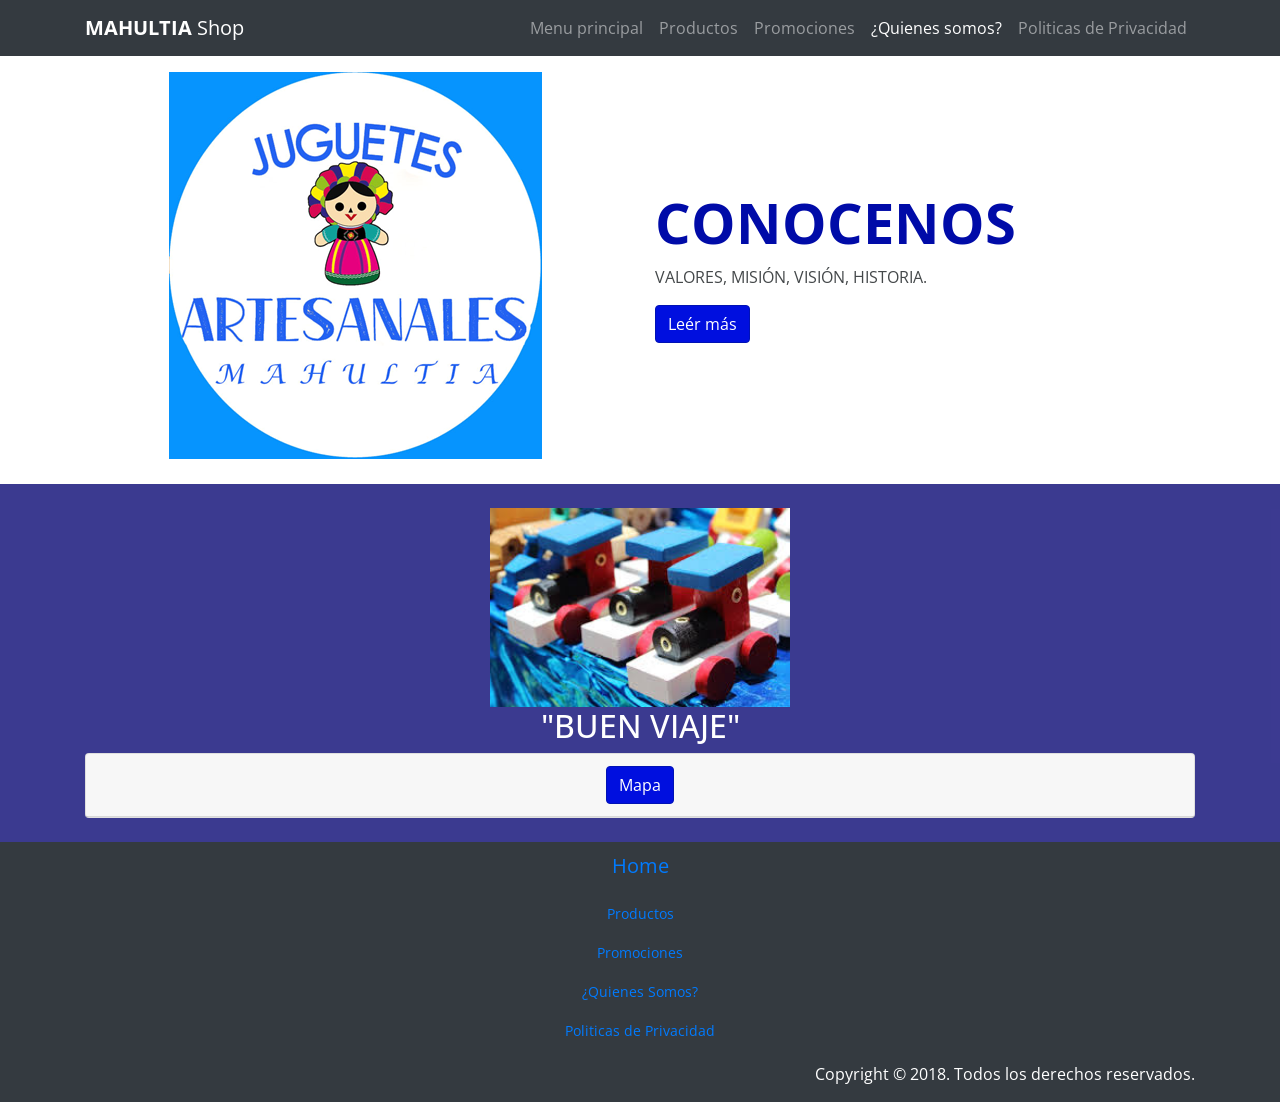
<file: QuienesSomos/QuienesSomos.html>
<!doctype html>
<html lang="es">
<head>  
  <!-- Required meta tags -->
  <meta charset="utf-8">
  <meta name="viewport" content="width=device-width, initial-scale=1, shrink-to-fit=no">
  <link rel="icon" type="gif" href="../Bienvenida/images/magi.gif">
  <!-- FUENTES DE GOOGLE FONT -->
  <link href="https://fonts.googleapis.com/css?family=Open+Sans:400,400i,700,700i" rel="stylesheet">
  <!-- ARCHIVOS CSS BOOTSTRAP 4 -->
  <link type="text/css" rel="stylesheet" href="css/bootstrap.min.css">

  <!-- ARCHIVOS CSS PERSONALIZADOS -->
  <link type="text/css" rel="stylesheet" href="css/estilos.css">
  <title>QUIENES SOMOS</title>
</head>
<body>

  <!-- SECCION NAVEGACIÓN-->
  <nav class="navbar navbar-dark bg-dark navbar-expand-md fixed-top">
    <div class="container">      
      <a href="../Bienvenida/Bienvenida.html" class="navbar-brand">
        <strong>MAHULTIA</strong> Shop
      </a> 

      <button type="button" class="navbar-toggler" data-toggle="collapse"
      data-target="#menu-principal" aria-controls="menu-principal" aria-expanded="false"
      aria-label="Desplegar menú de navegación">
      <span class="navbar-toggler-icon"></span>
    </button>

    <div class="collapse navbar-collapse" id="menu-principal">
      <ul class="navbar-nav ml-auto">
        <li class="nav-item"><a href="../Bienvenida/Bienvenida.html" class="nav-link">Menu principal</a></li>
        <li class="nav-item"><a href="../Productos/productos.html" class="nav-link">Productos</a></li>
        <li class="nav-item"><a href="../promociones/promociones.html" class="nav-link">Promociones</a></li>
        <li class="nav-item"><a href="../QuienesSomos/QuienesSomos.html" class="nav-link active">¿Quienes somos?</a></li>
        <li class="nav-item"><a href="../politica de privacidad/privacidad.html" class="nav-link">Politicas de Privacidad</a></li>
      </ul>
    </div>
  </div>
</nav>

<!-- SECCION CONOCENOS-->
<section class="quien-soy py-4 mt-5">
  <div class="container">
    <div class="row">
      <div class="col-12 col-md-6 text-center">
        <img src="images/MAHULTIA.png" alt="Wastabo parker estuvo aqui xd"
        class="img-fluid mb-4 mb-md-0">
      </div>
      <div class="col-12 col-md-6 text-center text-md-left align-self-md-center ">
        <h1 class="display-4 font-weight-bold text-primary">CONOCENOS</h1> 
        <p> VALORES, MISIÓN, VISIÓN, HISTORIA.
            </p> 
            <a href="../Conocenos/Historia.html" class="btn btn-primary">Leér más</a>
      </div>
    </div>
  </div>
</section>


<!-- SECCION UBICACIÓN  -->
<section class="filosofia py-4 bg-primary text-center text-white">

  <div class="container">
    <div class="row">
      <div class="col-12">
        <img src="images/jugueteartesanal.jpg" width="300" height="auto" >
        <p class="h2">"BUEN VIAJE"</p>
        
        <div class="card">
          <div class="card-header" role="tab" id="headingTwo">
            <h5 class="mb-0">
              <a class="btn btn-primary" data-toggle="collapse" href="#collapseTwo" aria-expanded="false" aria-controls="collapseTwo">
                Mapa 
              </a>
            </h5>
          </div>
          <div id="collapseTwo" class="collapse" role="tabpanel" aria-labelledby="headingTwo">
            <div class="card-body">
              <iframe src="https://www.google.com/maps/embed?pb=!1m18!1m12!1m3!1d3721.666872962358!2d-101.72078908575295!3d21.12584328983439!2m3!1f0!2f0!3f0!3m2!1i1024!2i768!4f13.1!3m3!1m2!1s0x842bc08ffb870837%3A0x16bcaaefa7a65675!2sSanta%20Fe%20103%2C%20Mision%20Sta%20Fe%2C%2037353%20Le%C3%B3n%2C%20Gto.!5e0!3m2!1ses!2smx!4v1585769786371!5m2!1ses!2smx" width="600" height="450" frameborder="0" style="border:0;" allowfullscreen="" aria-hidden="false" tabindex="0"></iframe>
            </div>
          </div>
        </div>
      </div>
    </div>
  </div>
</section>

<!-- SECCION PIE DE PÁGINA -->
<footer class="pie-de-pagina text-center text-md-right bg-dark text-white">
  <div class="container">
    
    <a href="../Bienvenida/Bienvenida.html" class="btn btn-lg btn-block btn-Home btn-lg">Home</a>  
        <a href="../Productos/productos.html" class="btn btn-sm btn-block btn-Productos btn-lg">Productos</a>
        <a href="../promociones/promociones.html" class="btn btn-sm btn-block btn-Promociones btn-lg">Promociones</a>
        <a href="../QuienesSomos/QuienesSomos.html" class="btn btn-sm btn-block btn-¿Quienes Somos? btn-lg">¿Quienes Somos?</a>
        <a href="../politica de privacidad/privacidad.html" class="btn btn-sm btn-block btn-Creditos btn-lg">Politicas de Privacidad</a>
        <p class="m-0 py-3">Copyright © 2018. Todos los derechos reservados. </p>
  </div>
</footer>


































































<!-- ARCHIVOS BOOTSTRAP JAVASCRIPT -->
<script src="js/jquery-3.3.1.min.js"></script>
<script src="js/popper.min.js"></script>
<script src="js/bootstrap.min.js"></script>
</body>
</html>
</file>
<file: Bienvenida/css/estilos.css>
@charset "UTF-8";
/*----------------------------------------
SOBREESCRIBIENDO  LOS ESTILOS DE BOOTSTRAP
------------------------------------------*/
.bg-primary {
  background-color: #020070c5 !important; }

.text-primary {
  color: #000ba8 !important; }

.btn-primary {
  background-color: #000fdf !important;
  border-color: #0012b5 !important; }

.btn-primary:hover,
.btn-primary:focus {
  background-color: #e82500 !important; }

.btn-primary:active {
  background-color: #b51d00 !important;
  border-color: #53006d !important; }

.btn-primary:focus {
  -webkit-box-shadow: 0 0 0 0.2rem rgba(255, 64, 28, 0.5) !important;
          box-shadow: 0 0 0 0.2rem rgba(255, 64, 28, 0.5) !important; }

/*--------------------------
ESTILOS DEL DISEÑO
---------------------------*/
html {
  font-size: 13px; }

body {
  color: #44484a;
  font-family: 'Open Sans', sans-serif; }

.card:hover {
  -webkit-box-shadow: 0 0 10px #0c0c0c3b;
          box-shadow: 0 0 10px #0c0c0c3b; }

/*------------------------
SHOW DE LOS MEDIAS QUERIES
------------------------*/
@media (min-width: 768px) {
  html {
    font-size: 16px; } }

/*# sourceMappingURL=estilos.css.map */
</file>
<file: Conocenos/css/estilos.css>
@charset "UTF-8";
/*----------------------------------------
SOBREESCRIBIENDO  LOS ESTILOS DE BOOTSTRAP
------------------------------------------*/
.bg-primary {
  background-color: #020070c5 !important; }

.text-primary {
  color: #000ba8 !important; }

.btn-primary {
  background-color: #000fdf !important;
  border-color: #0012b5 !important; }

.btn-primary:hover,
.btn-primary:focus {
  background-color: #e82500 !important; }

.btn-primary:active {
  background-color: #b51d00 !important;
  border-color: #53006d !important; }

.btn-primary:focus {
  -webkit-box-shadow: 0 0 0 0.2rem rgba(255, 64, 28, 0.5) !important;
          box-shadow: 0 0 0 0.2rem rgba(255, 64, 28, 0.5) !important; }

/*--------------------------
ESTILOS DEL DISEÑO
---------------------------*/
html {
  font-size: 13px; }

body {
  color: #44484a;
  font-family: 'Open Sans', sans-serif; }

.card:hover {
  -webkit-box-shadow: 0 0 10px #0c0c0c3b;
          box-shadow: 0 0 10px #0c0c0c3b; }

/*------------------------
SHOW DE LOS MEDIAS QUERIES
------------------------*/
@media (min-width: 768px) {
  html {
    font-size: 16px; } }

/*# sourceMappingURL=estilos.css.map */
</file>
<file: MapaSitio/css/estilos.css>
@charset "UTF-8";
/*----------------------------------------
SOBREESCRIBIENDO  LOS ESTILOS DE BOOTSTRAP
------------------------------------------*/
.bg-primary {
  background-color: #020070c5 !important; }

.text-primary {
  color: #000ba8 !important; }

.btn-primary {
  background-color: #000fdf !important;
  border-color: #0012b5 !important; }

.btn-primary:hover,
.btn-primary:focus {
  background-color: #e82500 !important; }

.btn-primary:active {
  background-color: #b51d00 !important;
  border-color: #53006d !important; }

.btn-primary:focus {
  -webkit-box-shadow: 0 0 0 0.2rem rgba(255, 64, 28, 0.5) !important;
          box-shadow: 0 0 0 0.2rem rgba(255, 64, 28, 0.5) !important; }

/*--------------------------
ESTILOS DEL DISEÑO
---------------------------*/
html {
  font-size: 13px; }

body {
  color: #44484a;
  font-family: 'Open Sans', sans-serif; }

.card:hover {
  -webkit-box-shadow: 0 0 10px #0c0c0c3b;
          box-shadow: 0 0 10px #0c0c0c3b; }

/*------------------------
SHOW DE LOS MEDIAS QUERIES
------------------------*/
@media (min-width: 768px) {
  html {
    font-size: 16px; } }

/*# sourceMappingURL=estilos.css.map */
</file>
<file: politica de privacidad/css/estilos.css>
@charset "UTF-8";
/*----------------------------------------
SOBREESCRIBIENDO  LOS ESTILOS DE BOOTSTRAP
------------------------------------------*/
.bg-primary {
  background-color: #020070c5 !important; }

.text-primary {
  color: #000ba8 !important; }

.btn-primary {
  background-color: #000fdf !important;
  border-color: #0012b5 !important; }

.btn-primary:hover,
.btn-primary:focus {
  background-color: #e82500 !important; }

.btn-primary:active {
  background-color: #b51d00 !important;
  border-color: #53006d !important; }

.btn-primary:focus {
  -webkit-box-shadow: 0 0 0 0.2rem rgba(255, 64, 28, 0.5) !important;
          box-shadow: 0 0 0 0.2rem rgba(255, 64, 28, 0.5) !important; }

/*--------------------------
ESTILOS DEL DISEÑO
---------------------------*/
html {
  font-size: 13px; }

body {
  color: #44484a;
  font-family: 'Open Sans', sans-serif; }

.card:hover {
  -webkit-box-shadow: 0 0 10px #0c0c0c3b;
          box-shadow: 0 0 10px #0c0c0c3b; }

/*------------------------
SHOW DE LOS MEDIAS QUERIES
------------------------*/
@media (min-width: 768px) {
  html {
    font-size: 16px; } }

/*# sourceMappingURL=estilos.css.map */
</file>
<file: Productos/css/estilos.css>
@charset "UTF-8";
/*----------------------------------------
SOBREESCRIBIENDO  LOS ESTILOS DE BOOTSTRAP
------------------------------------------*/
.bg-primary {
  background-color: #020070c5 !important; }

.text-primary {
  color: #000ba8 !important; }

.btn-primary {
  background-color: #000fdf !important;
  border-color: #0012b5 !important; }

.btn-primary:hover,
.btn-primary:focus {
  background-color: #e82500 !important; }

.btn-primary:active {
  background-color: #b51d00 !important;
  border-color: #53006d !important; }

.btn-primary:focus {
  -webkit-box-shadow: 0 0 0 0.2rem rgba(255, 64, 28, 0.5) !important;
          box-shadow: 0 0 0 0.2rem rgba(255, 64, 28, 0.5) !important; }

/*--------------------------
ESTILOS DEL DISEÑO
---------------------------*/
html {
  font-size: 13px; }

body {
  color: #44484a;
  font-family: 'Open Sans', sans-serif; }

.card:hover {
  -webkit-box-shadow: 0 0 10px #0c0c0c3b;
          box-shadow: 0 0 10px #0c0c0c3b; }

/*------------------------
SHOW DE LOS MEDIAS QUERIES
------------------------*/
@media (min-width: 768px) {
  html {
    font-size: 16px; } }

/*# sourceMappingURL=estilos.css.map */
</file>
<file: promociones/css/estilos.css>
@charset "UTF-8";
/*----------------------------------------
SOBREESCRIBIENDO  LOS ESTILOS DE BOOTSTRAP
------------------------------------------*/
.bg-primary {
  background-color: #020070c5 !important; }

.text-primary {
  color: #000ba8 !important; }

.btn-primary {
  background-color: #000fdf !important;
  border-color: #0012b5 !important; }

.btn-primary:hover,
.btn-primary:focus {
  background-color: #e82500 !important; }

.btn-primary:active {
  background-color: #b51d00 !important;
  border-color: #53006d !important; }

.btn-primary:focus {
  -webkit-box-shadow: 0 0 0 0.2rem rgba(255, 64, 28, 0.5) !important;
          box-shadow: 0 0 0 0.2rem rgba(255, 64, 28, 0.5) !important; }

/*--------------------------
ESTILOS DEL DISEÑO
---------------------------*/
html {
  font-size: 13px; }

body {
  color: #44484a;
  font-family: 'Open Sans', sans-serif; }

.card:hover {
  -webkit-box-shadow: 0 0 10px #0c0c0c3b;
          box-shadow: 0 0 10px #0c0c0c3b; }

/*------------------------
SHOW DE LOS MEDIAS QUERIES
------------------------*/
@media (min-width: 768px) {
  html {
    font-size: 16px; } }

/*# sourceMappingURL=estilos.css.map */
</file>
<file: QuienesSomos/css/estilos.css>
@charset "UTF-8";
/*----------------------------------------
SOBREESCRIBIENDO  LOS ESTILOS DE BOOTSTRAP
------------------------------------------*/
.bg-primary {
  background-color: #020070c5 !important; }

.text-primary {
  color: #000ba8 !important; }

.btn-primary {
  background-color: #000fdf !important;
  border-color: #0012b5 !important; }

.btn-primary:hover,
.btn-primary:focus {
  background-color: #e82500 !important; }

.btn-primary:active {
  background-color: #b51d00 !important;
  border-color: #53006d !important; }

.btn-primary:focus {
  -webkit-box-shadow: 0 0 0 0.2rem rgba(255, 64, 28, 0.5) !important;
          box-shadow: 0 0 0 0.2rem rgba(255, 64, 28, 0.5) !important; }

/*--------------------------
ESTILOS DEL DISEÑO
---------------------------*/
html {
  font-size: 13px; }

body {
  color: #44484a;
  font-family: 'Open Sans', sans-serif; }

.card:hover {
  -webkit-box-shadow: 0 0 10px #0c0c0c3b;
          box-shadow: 0 0 10px #0c0c0c3b; }

/*------------------------
SHOW DE LOS MEDIAS QUERIES
------------------------*/
@media (min-width: 768px) {
  html {
    font-size: 16px; } }

/*# sourceMappingURL=estilos.css.map */
</file>
